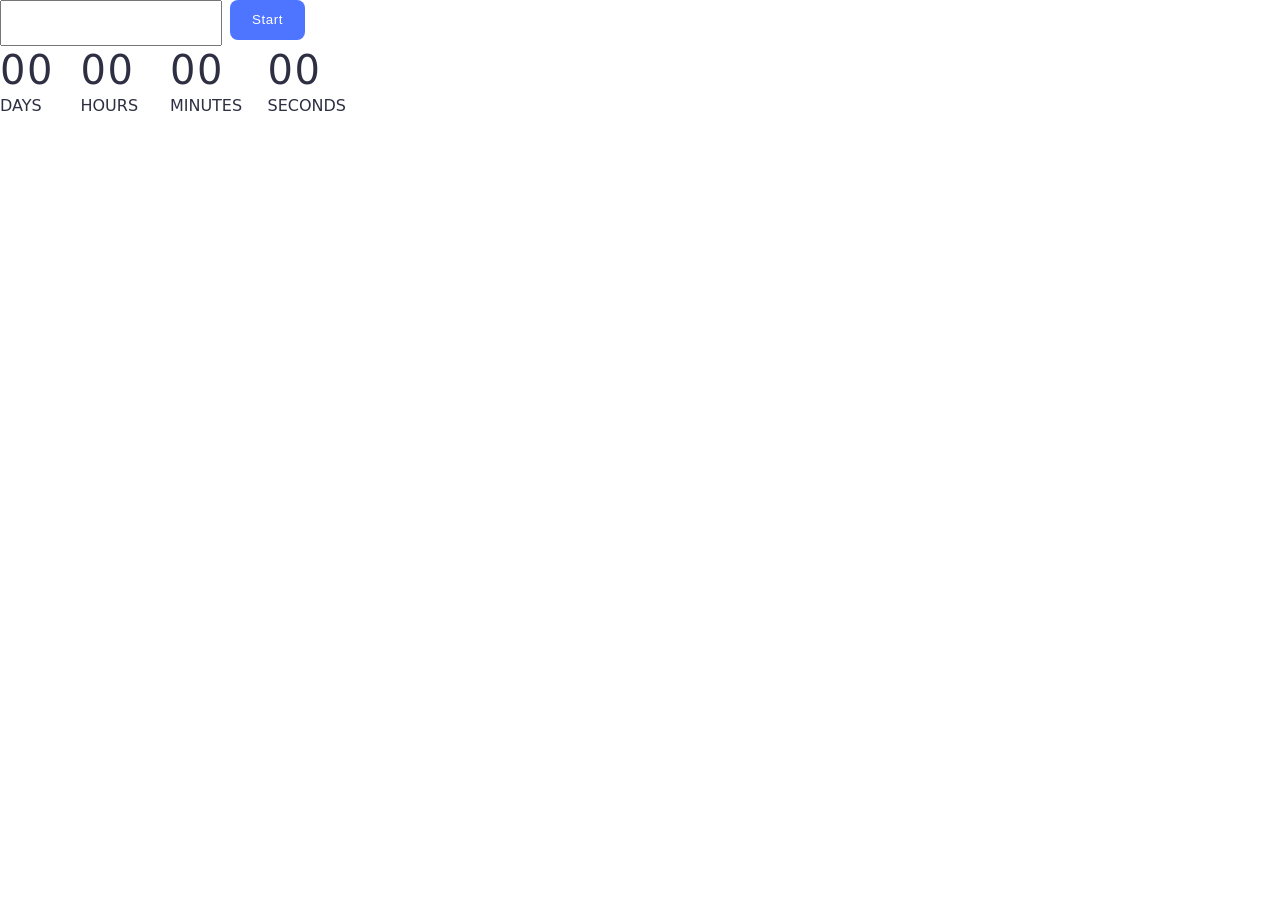
<file: src/1-timer.html>
<!doctype html>
<html lang="en">
  <head>
    <meta charset="UTF-8" />
    <meta http-equiv="X-UA-Compatible" content="IE=edge" />
    <meta name="viewport" content="width=device-width, initial-scale=1.0" />
    <title>Timer</title>
    <link rel="stylesheet" href="./css/styles.css" />
  </head>
  <body>
    <script src="./js/1-timer.js" type="module"></script>
    <load
      src="./partials/header.html"
      icon-path="./img/sprite.svg#logo"
      highlight-act="active"
    />

    <main>
      <div class="container">
        <load src="./partials/back-link.html" />
      </div>

      <div class="time-section">
        <div class="input-section">
          <input type="text" id="datetime-picker" />
          <button type="button" data-start>Start</button>
        </div>
        <div class="timer">
          <div class="field">
            <span class="value" data-days>00</span>
            <span class="label">Days</span>
          </div>
          <div class="field">
            <span class="value" data-hours>00</span>
            <span class="label">Hours</span>
          </div>
          <div class="field">
            <span class="value" data-minutes>00</span>
            <span class="label">Minutes</span>
          </div>
          <div class="field">
            <span class="value" data-seconds>00</span>
            <span class="label">Seconds</span>
          </div>
        </div>
      </div>
    </main>
  </body>
</html>
</file>
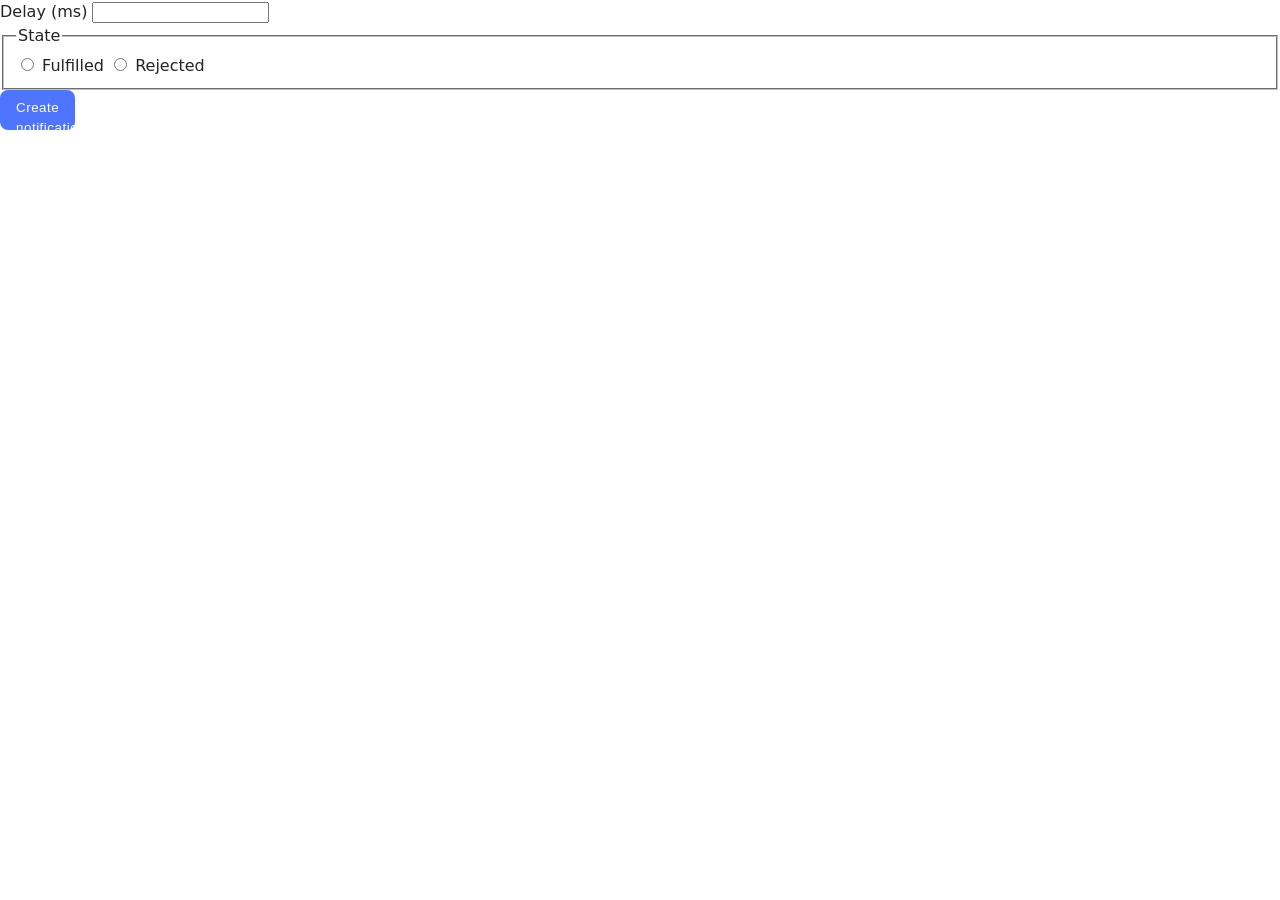
<file: src/2-snackbar.html>
<!doctype html>
<html lang="en">
  <head>
    <meta charset="UTF-8" />
    <meta http-equiv="X-UA-Compatible" content="IE=edge" />
    <meta name="viewport" content="width=device-width, initial-scale=1.0" />
    <title>Page 3</title>
    <link rel="stylesheet" href="./css/styles.css" />
  </head>
  <body>
    <load
      src="./partials/header.html"
      icon-path="./img/sprite.svg#logo"
      highlight-curr="active"
    />

    <main>
      <div class="container">
        <load src="./partials/back-link.html" />
      </div>
      <form class="form">
        <label>
          Delay (ms)
          <input type="number" name="delay" required />
        </label>

        <fieldset>
          <legend>State</legend>
          <label>
            <input type="radio" name="state" value="fulfilled" required />
            Fulfilled
          </label>
          <label>
            <input type="radio" name="state" value="rejected" required />
            Rejected
          </label>
        </fieldset>

        <button type="submit">Create notification</button>
      </form>
    </main>
    <script src="./js/2-snackbar.js" type="module"></script>
  </body>
</html>
</file>
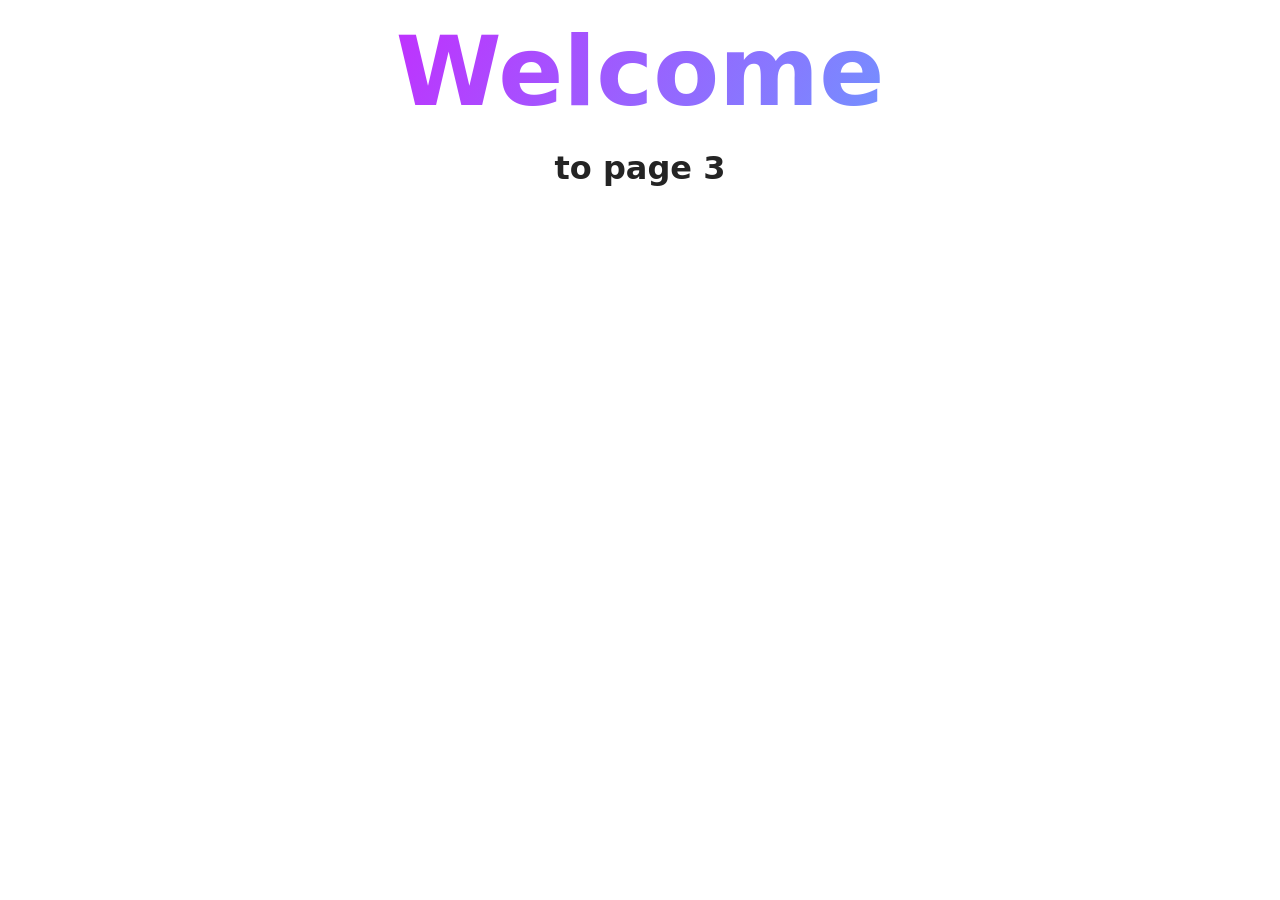
<file: src/page-3.html>
<!DOCTYPE html>
<html lang="en">
  <head>
    <meta charset="UTF-8" />
    <meta http-equiv="X-UA-Compatible" content="IE=edge" />
    <meta name="viewport" content="width=device-width, initial-scale=1.0" />
    <title>Page 3</title>
    <link rel="stylesheet" href="./css/styles.css" />
  </head>
  <body>
    <load
      src="./partials/header.html"
      icon-path="./img/sprite.svg#logo"
      highlight-curr="active"
    />

    <main>
      <div class="container">
        <h1 class="main-title">
          <span class="main-title-gradient">Welcome</span> to page 3
        </h1>
        <load src="./partials/back-link.html" />
      </div>
    </main>

    <load src="./partials/footer.html" />
  </body>
</html>
</file>
<file: src/css/styles.css>
/**
  |============================
  | include css partials with
  | default @import url()
  |============================
*/
/* Common styles */
@import url('./reset.css');
@import url('./base.css');
@import url('./container.css');
@import url('./animations.css');

/* Sections style */
@import url('./header.css');
@import url('./vite-promo.css');
@import url('./badges.css');
@import url('./back-link.css');
@import url('./footer.css');

#datetime-picker {
  padding-left: 16px;
  height: 40px;

  font-weight: 400;
  font-size: 16px;
  line-height: 1.5;
  letter-spacing: 0.04em;
  color: #2e2f42;
}

#datetime-picker:hover {
  border-radius: 4px;
}
.input-section {
  display: flex;
  align-items: flex-start;
  justify-content: flex-start;
  flex-direction: row;
  gap: 8px;
}

.timer {
  display: flex;
  align-items: flex-start;
  justify-content: flex-start;
  flex-direction: row;
  gap: 24px;

  width: 346px;
  height: 72px;
}

button {
  border-radius: 8px;
  padding: 8px 16px;
  width: 75px;
  height: 40px;
  border: 0;
  background: #4e75ff;
  color: #fff;
  line-height: 1.5;
  letter-spacing: 0.04em;
}

button:disabled {
  background: #cfcfcf;
  color: #989898;
}

button:hover {
  background: #6c8cff;
}
.field {
}

.value {
  font-weight: 400;
  font-size: 40px;

  /* line-height: 48px; */
  line-height: 1.2;
  letter-spacing: 0.04em;
  color: #2e2f42;
}

.label {
  font-weight: 400;
  font-size: 16px;

  /* line-height: 24px; */
  line-height: 1.5;
  color: #2e2f42;
  text-transform: uppercase;
}
</file>
